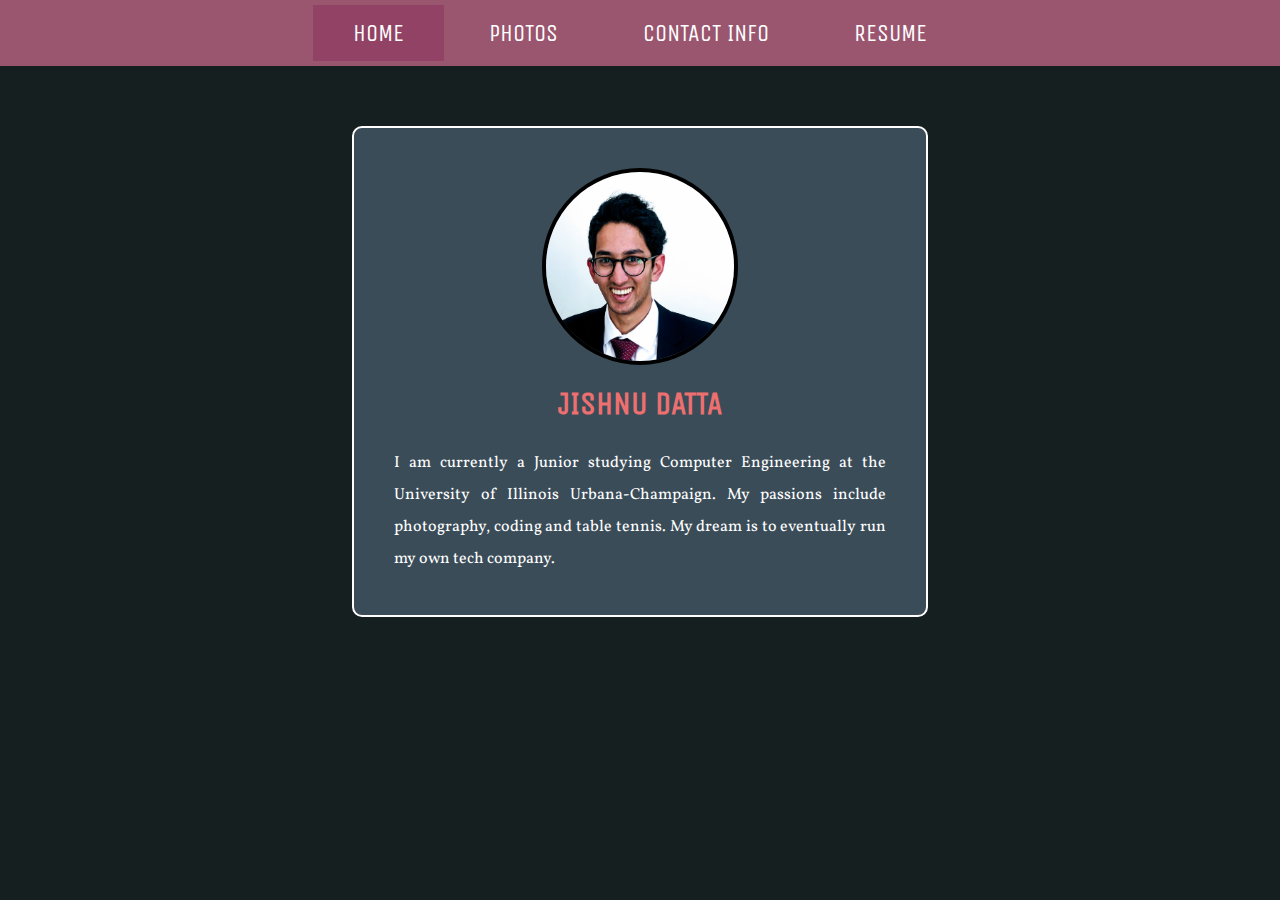
<file: index.html>
<!DOCTYPE html>
<html>
  <head>
    <title>Jish.me</title>
      <link href="https://fonts.googleapis.com/css?family=Vollkorn" rel="stylesheet">
      <link href="https://fonts.googleapis.com/css?family=Unica+One" rel="stylesheet">
      <link rel="Jish Icon" href="j.ico" >
    <link href="css/indexstyle.css" type="text/css" rel="stylesheet">
  </head>
  <body>
  <div class="navbar">
      <nav>
        <a class="active" href="index.html">Home</a>
        <!-- <a href="blog.html">Blog</a> -->
        <!-- <a href="projects.html">Projects</a> -->
        <a href="photos.html">Photos</a>
        <a href="contactinfo.html">Contact Info</a>
        <a href="files/JishnuDattaResume.pdf" target="_blank">Resume</a>
      </nav>
    </div>
    <div class="content">
      <div class="page">
        <img src="images/JishnuDattaProfile.jpg" alt="Jishnu Datta" class="profile">
        <h1>Jishnu Datta</h1>
        <p>
            I am currently a Junior studying Computer Engineering at the University of Illinois Urbana-Champaign. My passions include photography, coding and table tennis. My dream is to eventually run my own tech company.
         </p>
      </div>
    </div>
  </body>
</html>
</file>
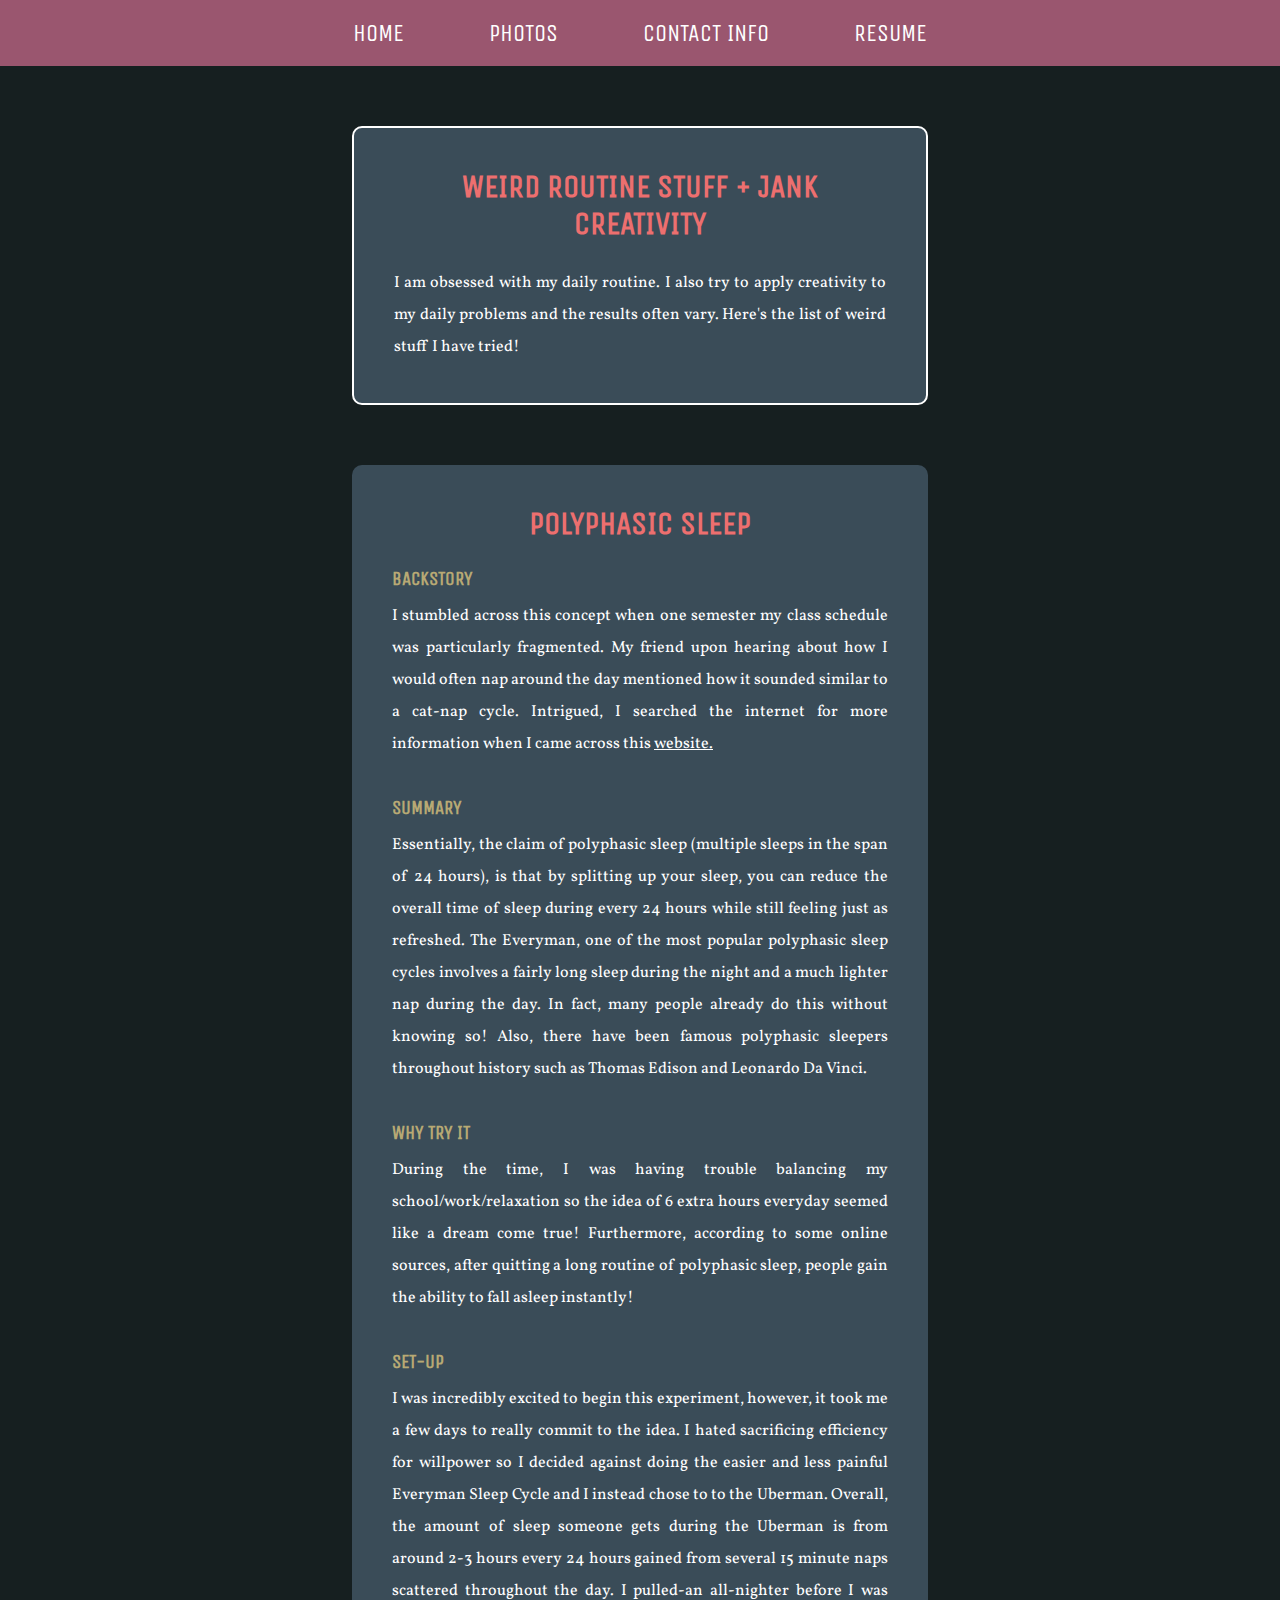
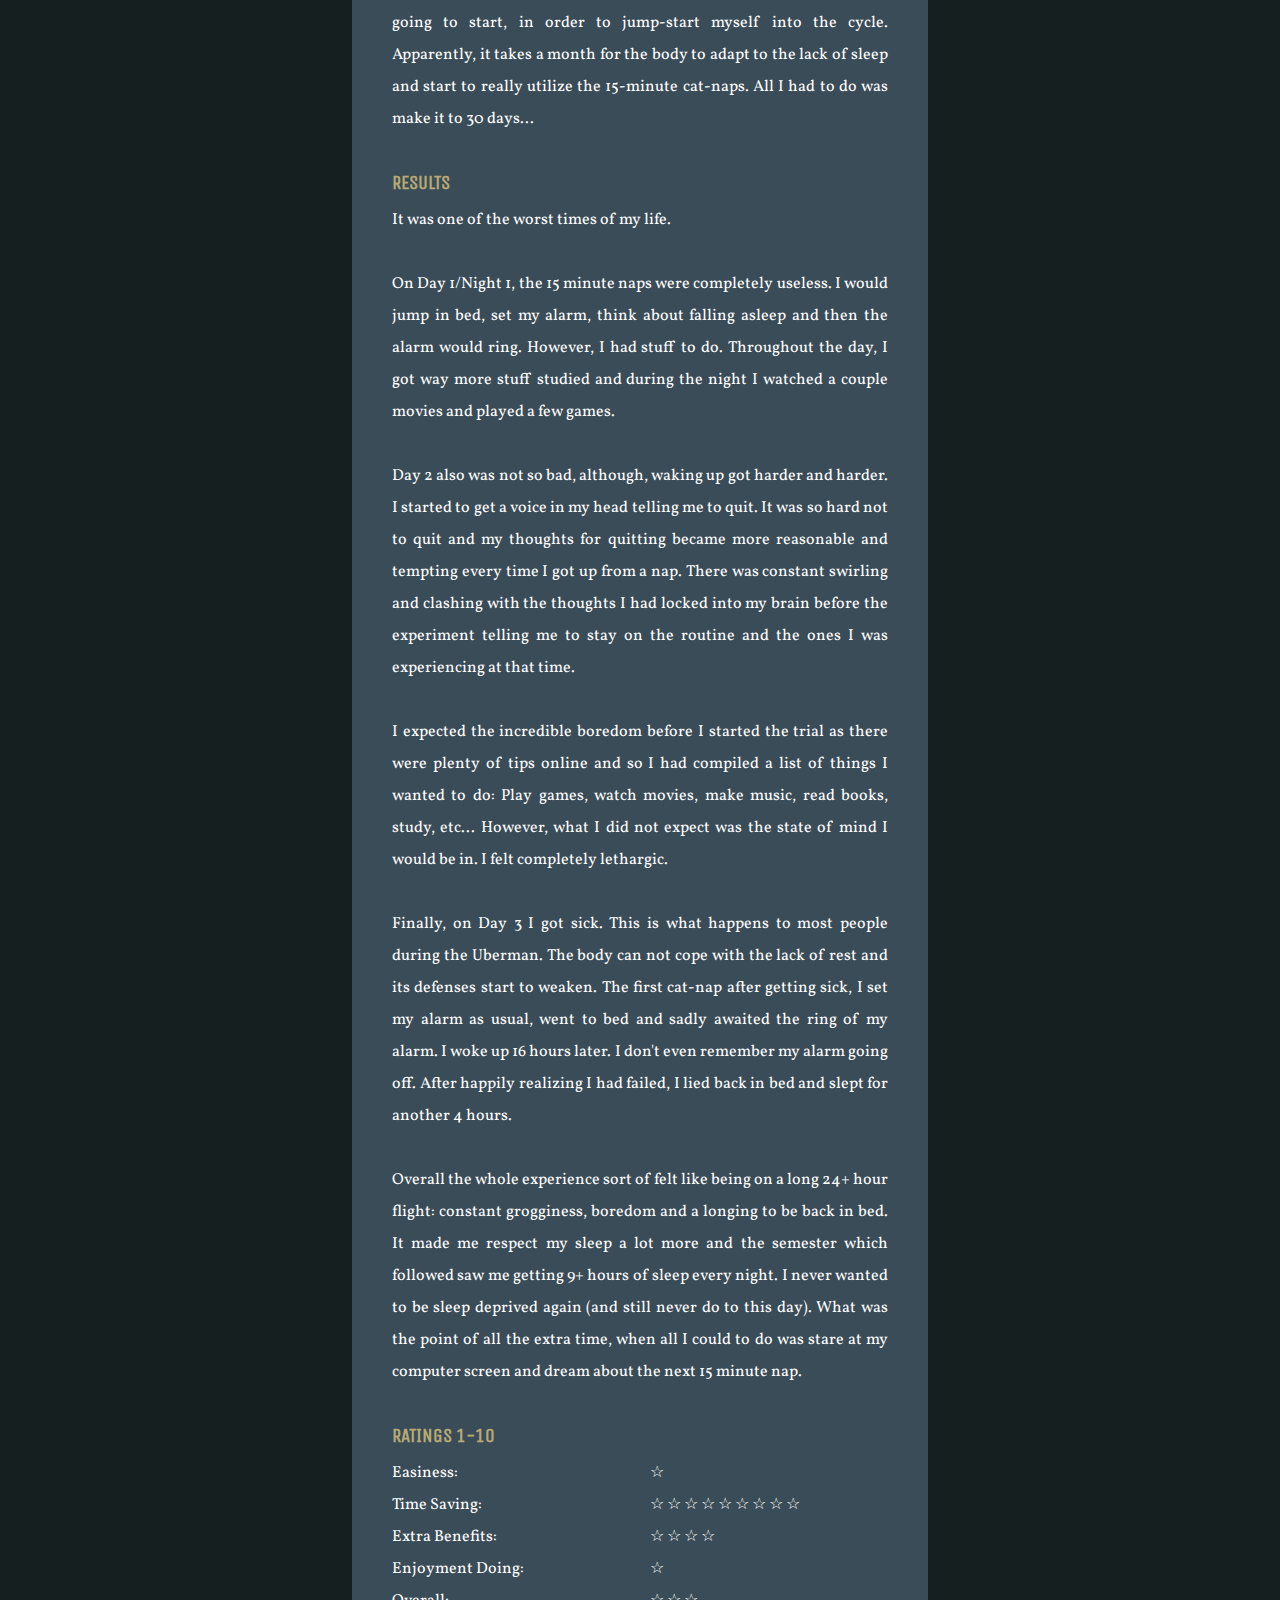
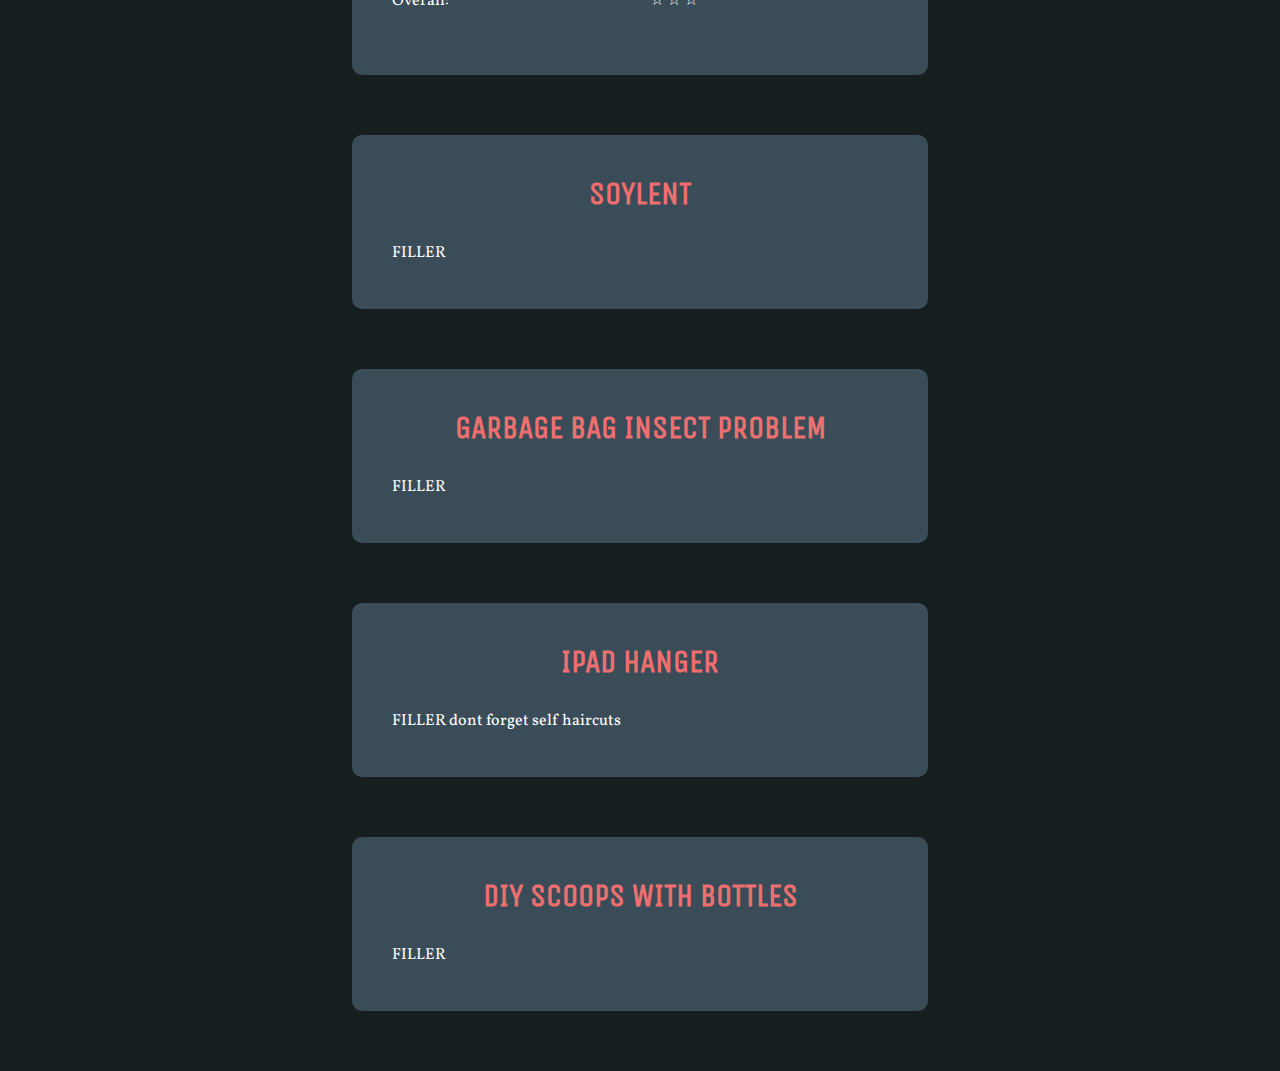
<file: blog.html>
<!DOCTYPE html>
<html>
  <head>
    <title>Jish.me</title>
      <link href="https://fonts.googleapis.com/css?family=Vollkorn" rel="stylesheet">
      <link href="https://fonts.googleapis.com/css?family=Unica+One" rel="stylesheet">
      <link rel="Jish Icon" href="j.ico" >
    <link href="css/indexstyle.css" type="text/css" rel="stylesheet">
  </head>
  <body>
    <div class="navbar">
      <nav>
    		<a href="index.html">Home</a>
    		<!-- <a class="active" href="blog.html">Blog</a> -->
    		<!-- <a href="projects.html">Projects</a> -->
    		<a href="photos.html">Photos</a>
    		<a href="contactinfo.html">Contact Info</a>
        <a href="files/JishnuDattaResume.pdf" target="_blank">Resume</a>
      </nav>
    </div>

    <div class="content">
      <div class="page">
        <h1>WEIRD ROUTINE STUFF + JANK CREATIVITY</h1>
        <p>
          I am obsessed with my daily routine.
          I also try to apply creativity to my daily problems and the results often vary.
          Here's the list of weird stuff I have tried!
        </p>
      </div>
      <div class="page one">
        <h1>Polyphasic Sleep</h1>
        <h3>Backstory</h3>
        <p>
          I stumbled across this concept when one semester my class schedule was particularly fragmented. My friend upon hearing about how I would often nap around the day mentioned how it sounded similar to a cat-nap cycle. Intrigued, I searched the internet for more information when I came across this <a href="https://www.polyphasicsociety.com/polyphasic-sleep/overviews/uberman-2/" target="_blank"> website.</a>
        </p>
        <br><br>
        <h3>Summary</h3>
        <p>
            Essentially, the claim of polyphasic sleep (multiple sleeps in the span of 24 hours), is that by splitting
            up your sleep, you can reduce the overall time of sleep during every 24 hours while still feeling just as refreshed. The Everyman, one of the most popular polyphasic sleep cycles involves a fairly long sleep during the night and a much lighter nap during the day. In fact, many people already do this without knowing so! Also, there have been famous polyphasic sleepers throughout history such as Thomas Edison and Leonardo Da Vinci.
        </p>
        <br><br>
        <h3>Why try it</h3>
        <p>
             During the time, I was having trouble balancing my school/work/relaxation so the idea of 6 extra hours everyday seemed like a dream come true! Furthermore, according to some online sources, after quitting a long routine of polyphasic sleep, people gain the ability to fall asleep instantly!
        </p>
        <br><br>
        <h3>Set-up</h3>
        <p>
          I was incredibly excited to begin this experiment, however, it took me a few days to really commit to the idea.  I hated sacrificing efficiency for willpower so I decided against doing the easier and less painful Everyman Sleep Cycle and I instead chose to to the Uberman. Overall, the amount of sleep someone gets during the Uberman is from around 2-3 hours every 24 hours gained from several 15 minute naps scattered throughout the day. I pulled-an all-nighter before I was going to start, in order to jump-start myself into the cycle. Apparently, it takes a month for the body to adapt to the lack of sleep and start to really utilize the 15-minute cat-naps. All I had to do was make it to 30 days...
        </p>
        <br><br>
        <h3>Results</h3>
        <p>
          It was one of the worst times of my life.
          <br><br>
          On Day 1/Night 1, the 15 minute naps were completely useless. I would jump in bed, set my alarm, think about falling asleep and then the alarm would ring. However, I had stuff to do. Throughout the day, I got way more stuff studied and during the night I watched a couple movies and played a few games.
          <br><br>
          Day 2 also was not so bad, although, waking up got harder and harder. I started to get a voice in my head telling me to quit. It was so hard not to quit and my thoughts for quitting became more reasonable and tempting every time I got up from a nap. There was constant swirling and clashing with the thoughts I had locked into my brain before the experiment telling me to stay on the routine and the ones I was experiencing at that time.
          <br><br>
         I expected the incredible boredom before I started the trial as there were plenty of tips online and so I had compiled a list of things I wanted to do: Play games, watch movies, make music, read books, study, etc... However, what I did not expect was the state of mind I would be in. I felt completely lethargic.
          <br><br>
          Finally, on Day 3 I got sick. This is what happens to most people during the Uberman. The body can not cope with the lack of rest and its defenses start to weaken. The first cat-nap after getting sick, I set my alarm as usual, went to bed and sadly awaited the ring of my alarm. I woke up 16 hours later. I don't even remember my alarm going off. After happily realizing I had failed, I lied back in bed and slept for another 4 hours.
          <br><br>
          Overall the whole experience sort of felt like being on a long 24+ hour flight: constant grogginess, boredom and a longing to be back in bed. It made me respect my sleep a lot more and the semester which followed saw me getting 9+ hours of sleep every night. I never wanted to be sleep deprived again (and still never do to this day). What was the point of all the extra time, when all I could to do was stare at my computer screen and dream about the next 15 minute nap.
        </p>
        <br><br>
        <h3>Ratings 1-10</h3>

        <p class="ratings">
          Easiness:
        </p>
        <p class="ratings">
          &#9734
        </p>
        <p class="ratings">
          Time Saving:
        </p>
        <p class="ratings">
          &#9734 &#9734 &#9734 &#9734 &#9734 &#9734 &#9734 &#9734 &#9734
        </p>
        <p class="ratings">
          Extra Benefits:
        </p>
        <p class="ratings">
          &#9734 &#9734 &#9734 &#9734
        </p>
        <p class="ratings">
          Enjoyment Doing:
        </p>
        <p class="ratings">
          &#9734
        </p>
        <p class="ratings">
          Overall:
        </p>
        <p class="ratings">
          &#9734 &#9734 &#9734
        </p>
        <p class="ratings">
        </p>
      </div>

      <div class="page one">
        <h1>Soylent</h1>
        <p>
          FILLER
        </p>
      </div>
      <div class="page one">
        <h1>Garbage Bag Insect Problem</h1>
        <p>
          FILLER
        </p>
      </div>
      <div class="page one">
        <h1>iPad Hanger</h1>
        <p>
          FILLER dont forget self haircuts
        </p>
      </div>

      <div class="page one">
        <h1>DIY Scoops With Bottles</h1>
        <p>
          FILLER
        </p>
      </div>


    </div>
  </body>
</html>
</file>
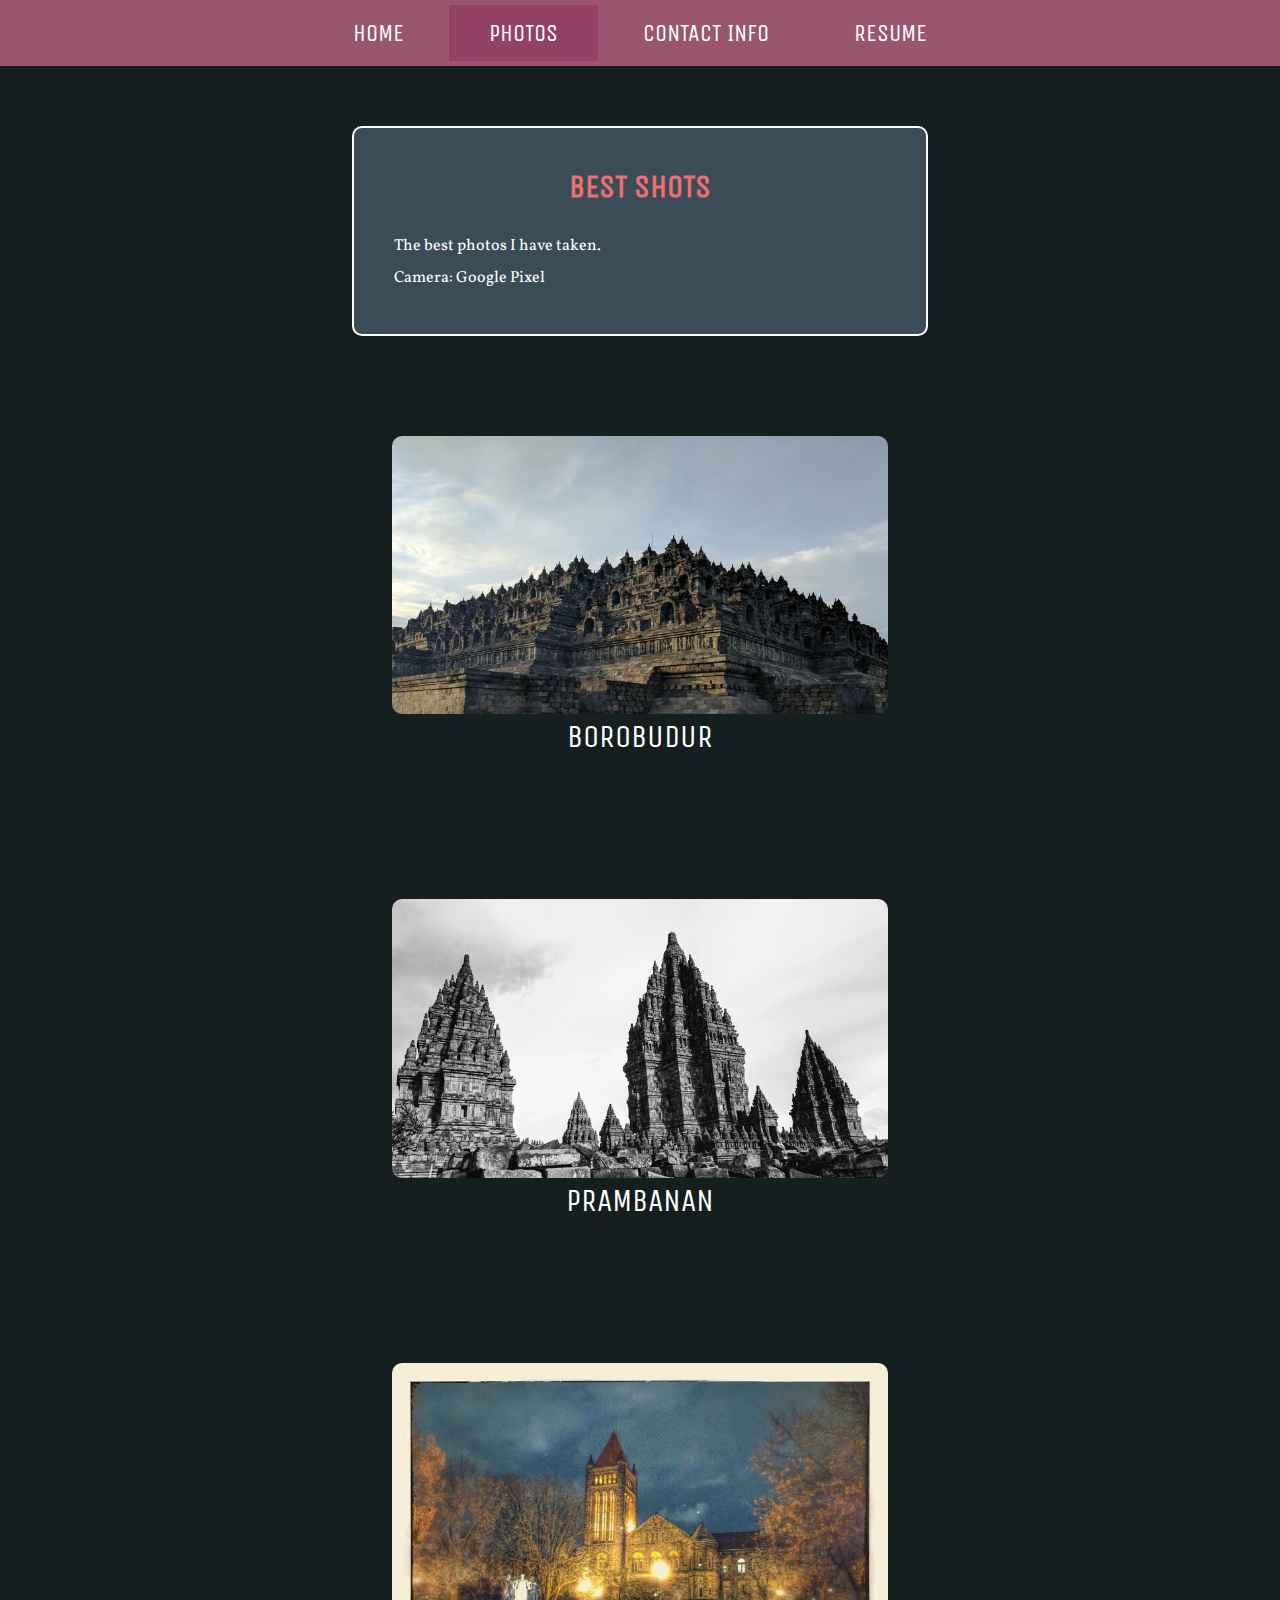
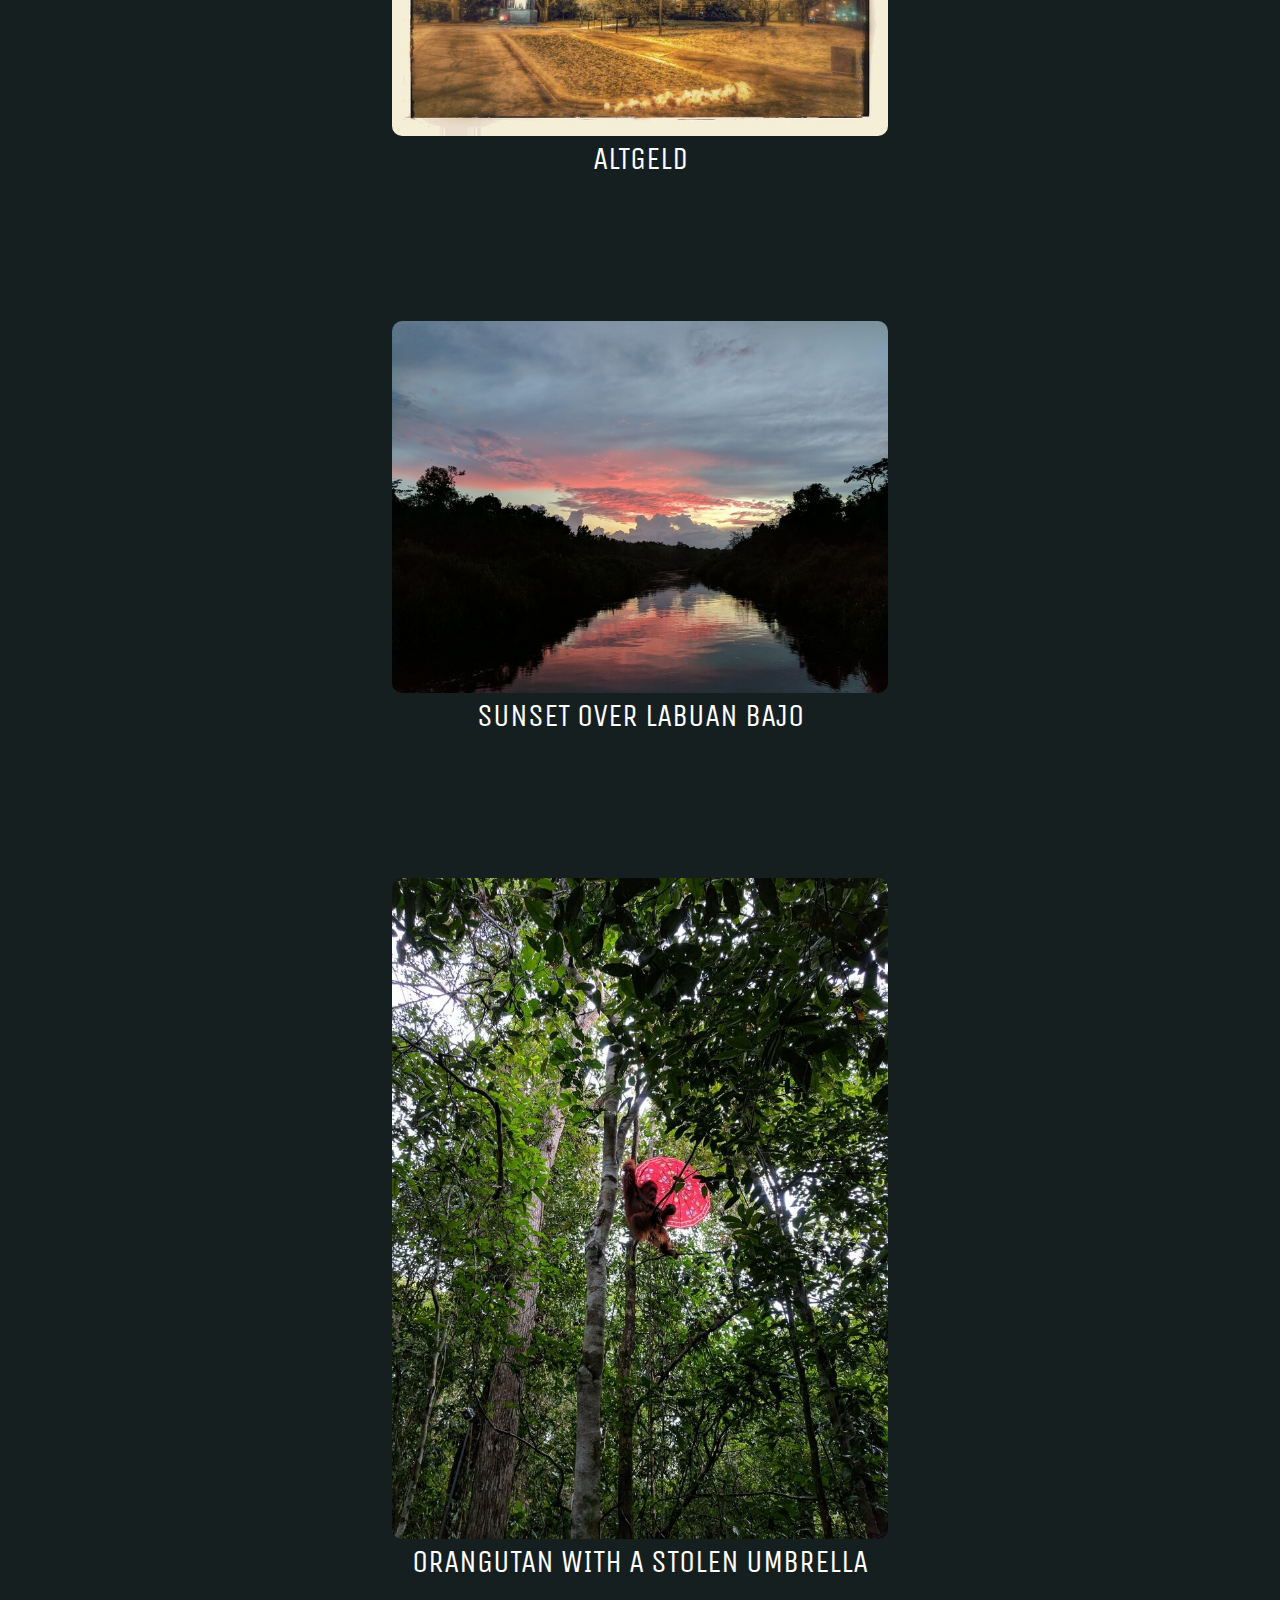
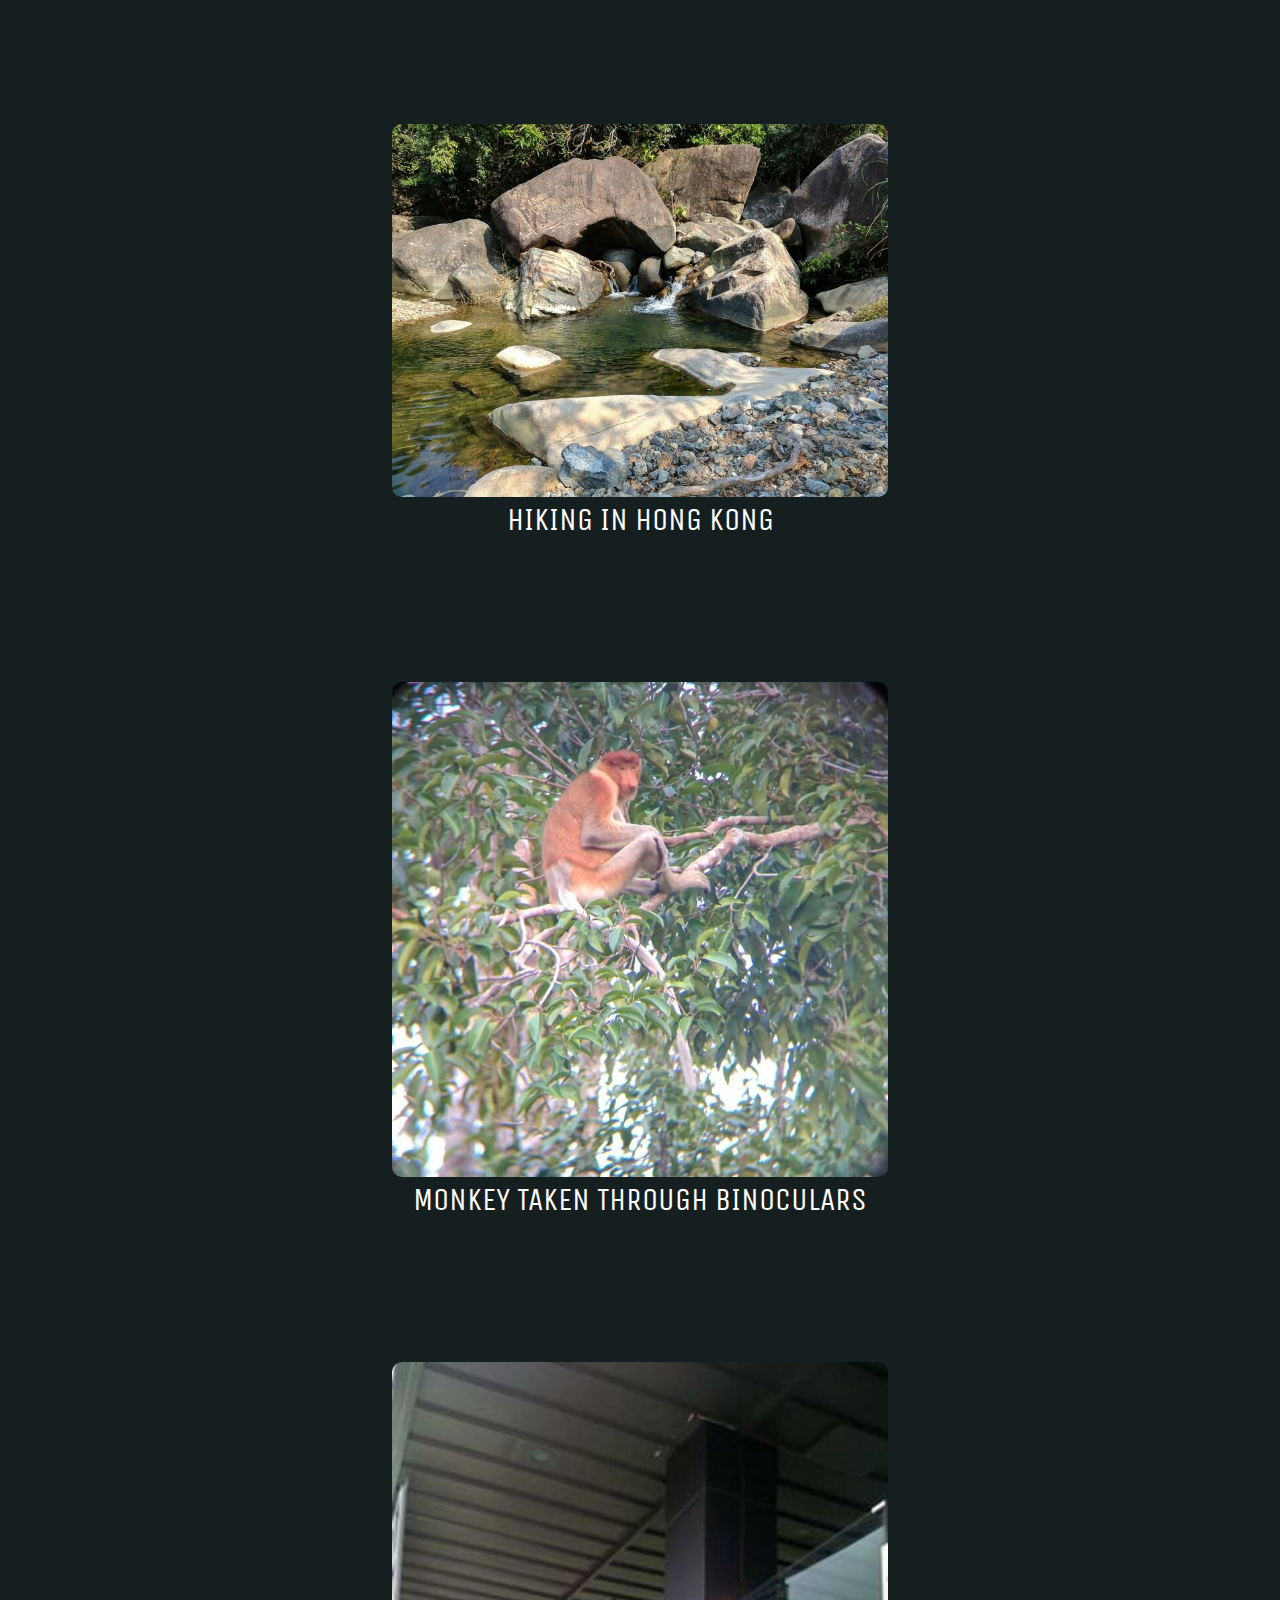
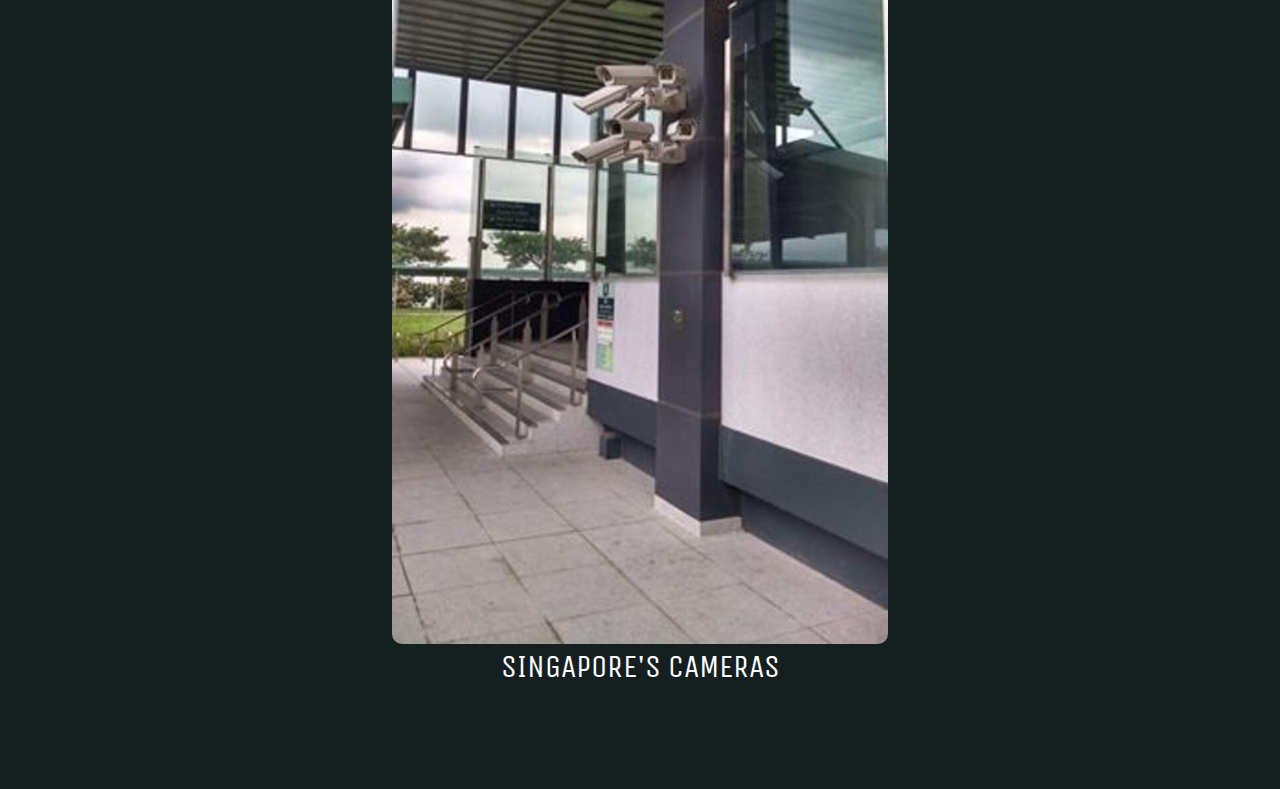
<file: photos.html>
<!DOCTYPE html>
<html>
  <head>
    <title>Jish.me</title>
      <link href="https://fonts.googleapis.com/css?family=Vollkorn" rel="stylesheet">
      <link href="https://fonts.googleapis.com/css?family=Unica+One" rel="stylesheet">
    <link rel="Jish Icon" href="j.ico" >
    <link href="css/indexstyle.css" type="text/css" rel="stylesheet">
  </head>
  <body>
    <div class="navbar">
      <nav>
				<a href="index.html">Home</a>
				<!-- <a href="blog.html">Blog</a> -->
				<!-- <a href="projects.html">Projects</a> -->
				<a class="active" href="photos.html">Photos</a>
				<a href="contactinfo.html">Contact Info</a>
        <a href="files/JishnuDattaResume.pdf" target="_blank">Resume</a>
		  </nav>
    </div>
    <div class="content">
      <div class="page">
        <h1>Best Shots</h1>
        <p>
          The best photos I have taken.
          <br>
          Camera: Google Pixel
        </p>
      </div>
      <div class="page photography">
        <img src="images/borobudur.jpg" class="photo">
        <div class="desc">Borobudur</div>
      </div>
      <div class="page photography">
        <img src="images/prambanan.jpg" class="photo">
        <div class="desc">Prambanan</div>
      </div>
      <div class="page photography">
        <img src="images/altgeld.jpg" class="photo">
        <div class="desc">Altgeld</div>
      </div>
      <div class="page photography">
        <img src="images/sunset.jpg" class="photo">
        <div class="desc">Sunset over Labuan Bajo</div>
      </div>
      <div class="page photography">
        <img src="images/umbrella.jpg" class="photo">
        <div class="desc">Orangutan with a stolen umbrella</div>
      </div>
       <div class="page photography">
        <img src="images/hiking.jpg" class="photo">
        <div class="desc">Hiking in Hong Kong</div>
      </div>
      <div class="page photography">
        <img src="images/monkey1.jpg" class="photo">
        <div class="desc">Monkey taken through binoculars</div>
      </div>
      <div class="page photography">
        <img src="images/camera.jpg" class="photo">
        <div class="desc">Singapore's cameras</div>
      </div>
    </div>
  </body>
</html>
</file>
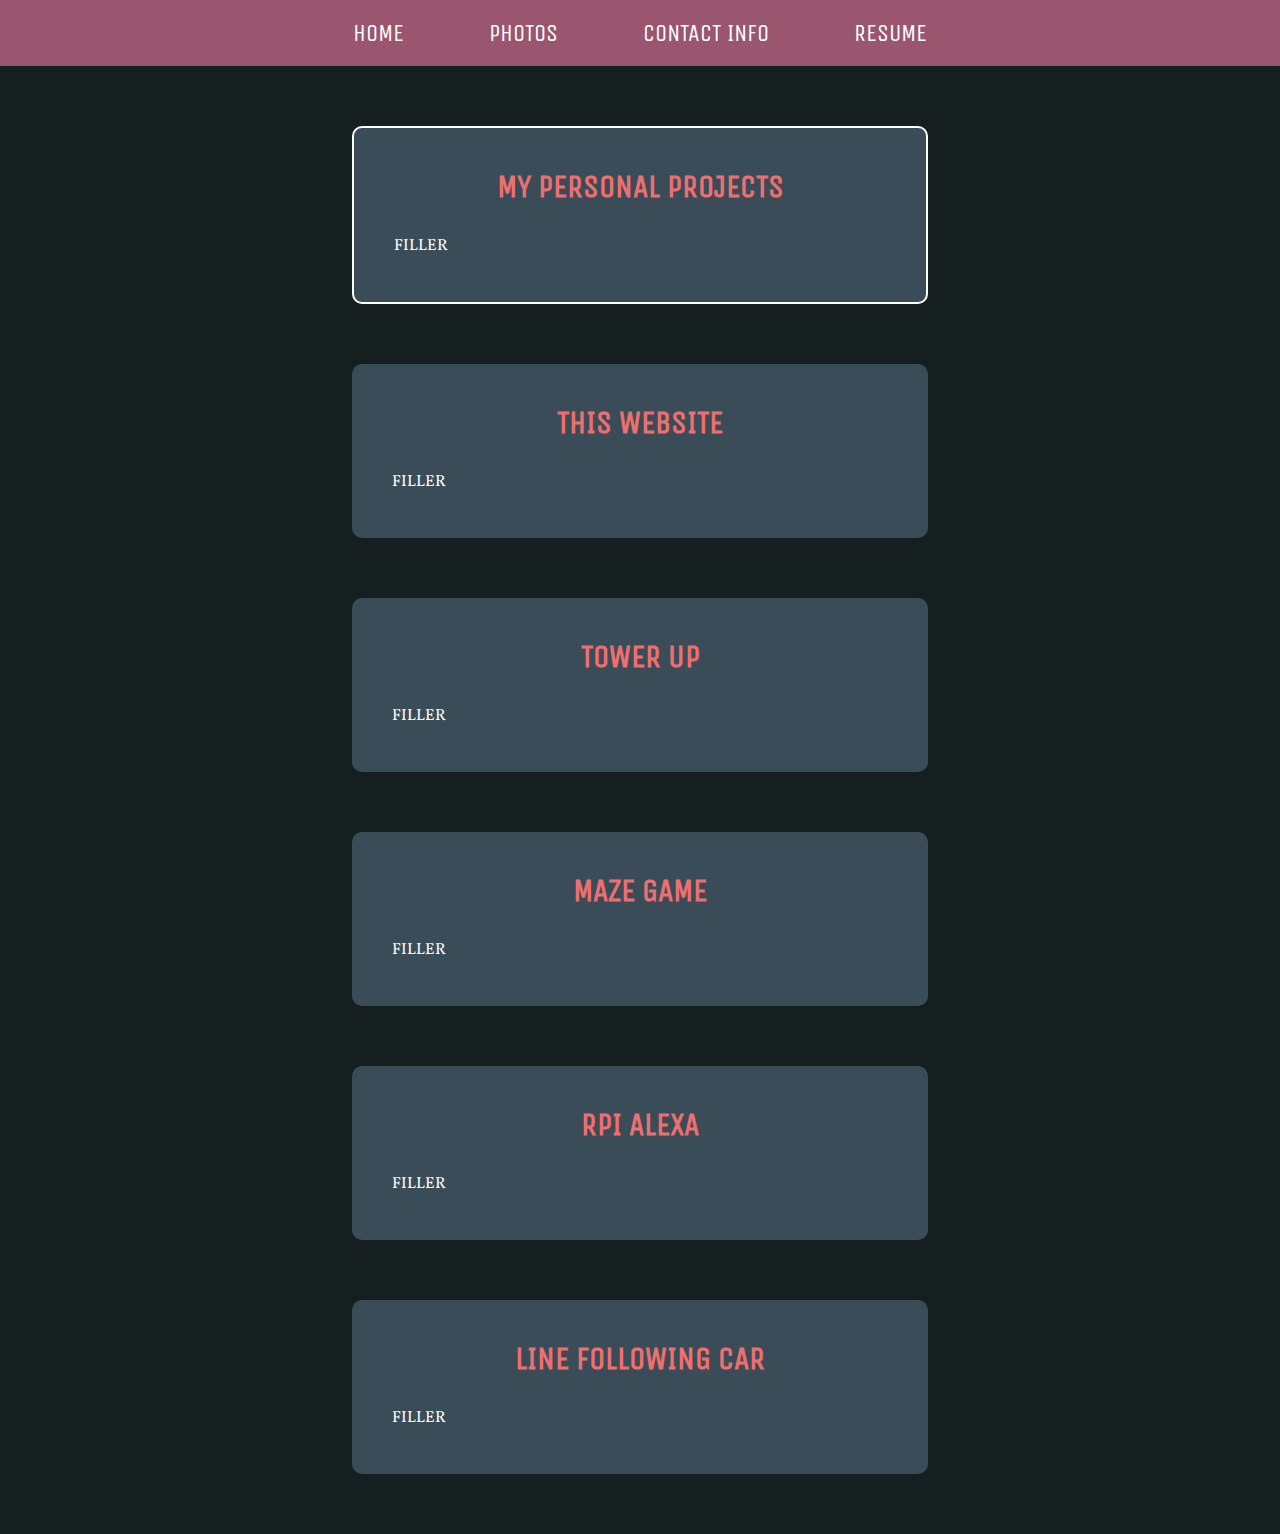
<file: projects.html>
<!DOCTYPE html>
<html>
  <head>
    <title>Jish.me</title>
      <link href="https://fonts.googleapis.com/css?family=Vollkorn" rel="stylesheet">
      <link href="https://fonts.googleapis.com/css?family=Unica+One" rel="stylesheet">
      <link rel="Jish Icon" href="j.ico" >
    <link href="css/indexstyle.css" type="text/css" rel="stylesheet">
  </head>
  <body>
    <div class="navbar">
		  <nav>
				<a href="index.html">Home</a>
				<!-- <a href="blog.html">Blog</a> -->
				<!-- <a class="active" href="projects.html">Projects</a> -->
				<a href="photos.html">Photos</a>
				<a href="contactinfo.html">Contact Info</a>
        <a href="files/JishnuDattaResume.pdf" target="_blank">Resume</a>
		  </nav>
    </div>
    <div class="content">
      <div class="page">
        <h1>My Personal Projects</h1>
        <p>
           FILLER
        </p>
      </div>
       <div class="page one">
       <h1>This website</h1>
        <p>
           FILLER
        </p>
      </div>
       <div class="page one">
       <h1>Tower Up</h1>
        <p>
           FILLER
        </p>
      </div>
       <div class="page one">
       <h1>Maze Game</h1>
        <p>
           FILLER
        </p>
      </div>
      <div class="page one">
       <h1>RPI Alexa</h1>
        <p>
           FILLER
        </p>
      </div>
      <div class="page one">
       <h1>Line Following Car</h1>
        <p>
           FILLER
        </p>
      </div>
    </div>
  </body>
</html>
</file>
<file: css/indexstyle.css>
/*--------------------------------------------------------------------------------*/
/*------------------------------ GENERAL INFO ------------------------------------*/
* {
  box-sizing: border-box;
  margin: 0;
  padding: 0;
  /*border: 1px solid #FFFFFF;*/
}
body {
  background: #161f20;
}
/*--------------------------------------------------------------------------------*/
/*------------------------------ NAVBAR INFO -------------------------------------*/
.navbar > nav {
  background-color: #9A566F;
  text-align: center;
  top: 0;
  left: 0;
  width: 100%;
}
 .navbar > nav > a{
  color: #FFFFFF;
  display: inline-block;
  font-family: 'Unica One', cursive;
  font-size: 1.5rem;
  text-transform: uppercase;
  text-decoration: none;
  padding: 14px 40px;
  margin: 5px 0.5px;
}
.navbar > nav > a:hover {
  background-color: #FFFFFF;
  color: #9A566F;
}
.navbar > nav >.active {
    background-color: #924365;
}
/*--------------------------------------------------------------------------------*/
/*------------------------------ CONTENT INFO ------------------------------------*/
.content{
  margin: 0 auto;
  width: 100%
}
.page{
  width: 45%;
  max-width: 1500px;
  min-width: 500px;
  text-align:justify;
  padding: 40px;
  border-radius: 10px;
  margin: 60px auto;
  border: 2px solid #FFFFFF;
  background-color: #3A4C58;
}

.one{
  border-width: 0px;
}

.content h1{
  font-family: 'Unica One', cursive;
  font-size: 2em;
  text-transform: uppercase;
  margin-bottom: 25px;
  text-align: center;
  color: #ED6F6F;
}

.content h3{
  font-family: 'Unica One', cursive;
  font-size: 1.2em;
  text-transform: uppercase;
  margin-bottom: 10px;
  color: #B7A974;
}

.content p{
  font-family: 'Vollkorn', serif;
  font-size: 1em;
  color: white;
  line-height: 2;
  word-spacing: auto;
}

.content a{
  font-family: 'Vollkorn', serif;
  font-size: 1em;
  color: white;
  line-height: 2;
  word-spacing: auto;
}

img.profile{
  width: 40%;
  display: block;
  margin: auto;
  border-radius: 100%;
  margin-bottom: 20px;
  border: 4px solid #000000;
}
/*--------------------------------------------------------------------------------*/
/*------------------------------ SPECIFIC PAGE INFO ------------------------------*/
.photography{
  border: none;
  background: none;
}
img.photo{
  max-width: 100%;
  border-radius: 10px;
  display: block;
  margin: auto;
}
.desc{
  font-family: 'Unica One', cursive;
  font-size: 2em;
  text-transform: uppercase;
  color: #FFFFFF;
  text-align: center;
  padding: 4px;
}
/*------------------------------- Contact Info --------------------------------------*/
p.contactpara{
  text-align: center;
  margin-bottom: 20px;
}
p.ratings{
  width: 48%;
  display:inline-block;
}
a.contactpara{
  font-family: 'Vollkorn', serif;
  font-size: 1em;
  color: white;
  line-height: 1.5;
  word-spacing: auto;
  text-align: center;
  display:block;
}
img.contact{
  border:none;
}
</file>
